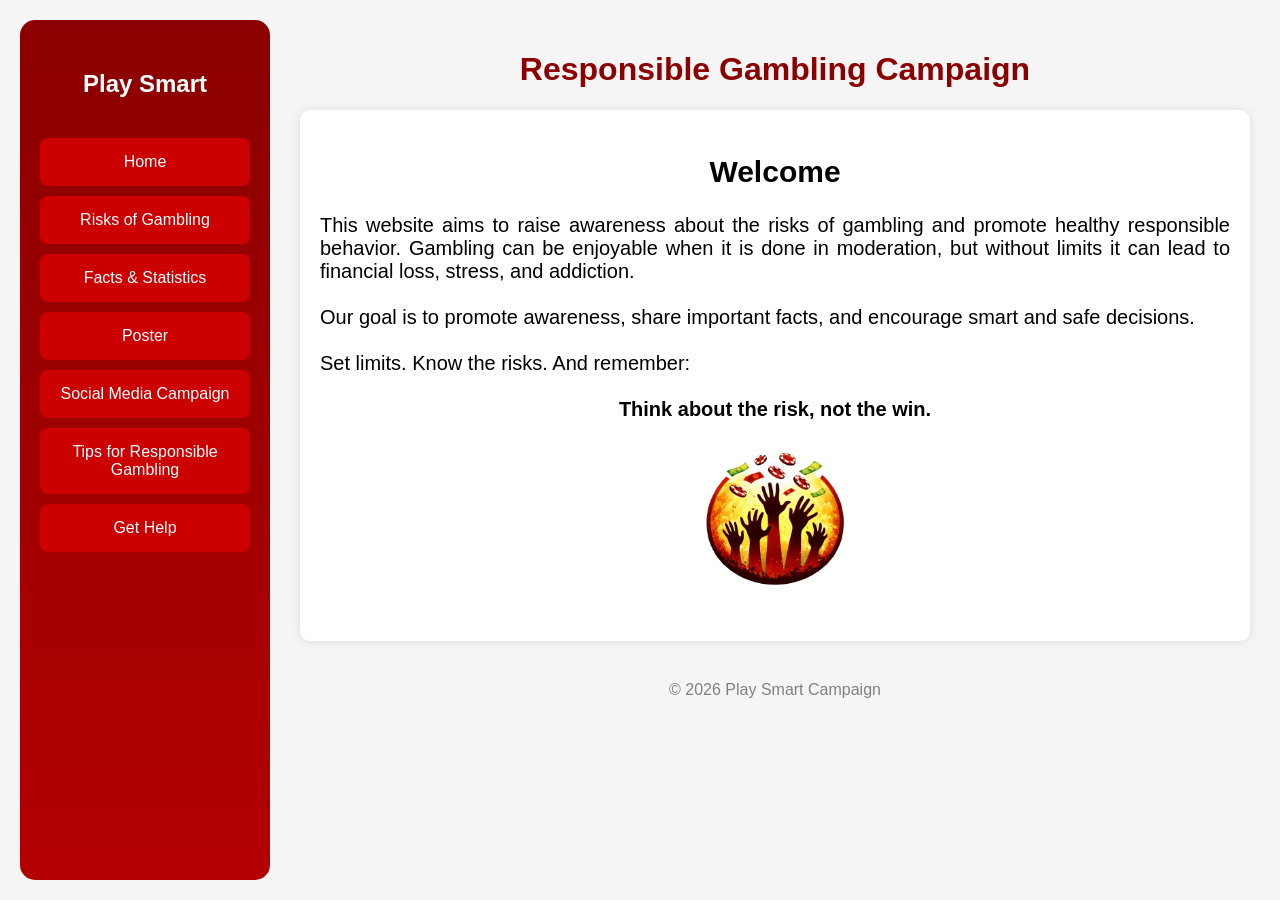
<file: index.html>
<!DOCTYPE html>
<html>
<head>

    <title>Play Smart Campaign</title>
    <link rel="icon" type="image/png" href="photos/logo.png">
    <link rel="stylesheet" href="style.css">
</head>
<body>

<div class="sidebar">
    <h2>Play Smart</h2>
    <a href="index.html"> Home</a>
    <a href="risks.html"> Risks of Gambling</a>
    <a href="facts.html"> Facts & Statistics</a>
    <a href="poster.html"> Poster</a>
    <a href="socials.html"> Social Media Campaign</a>
    <a href="tips.html"> Tips for Responsible Gambling</a>
    <a href="get_help.html"> Get Help</a>
</div>

<div class="content">
    <div class="header">
        <h1>Responsible Gambling Campaign</h1>
    </div>

    <div class="section">
        <h2>Welcome</h2>
        <p>This website aims to raise awareness about the risks of gambling and promote 
        healthy responsible behavior. Gambling can be enjoyable when it is done 
        in moderation, but without limits it can lead to financial loss, stress, 
        and addiction.
        <br> <br>
        Our goal is to promote awareness, share important facts, 
        and encourage smart and safe decisions. 
        <br> <br>
        Set limits. Know the risks. And remember: 
        <br><br>
        <strong>Think about the risk, not the win.</strong></p>
        <img src="photos/logo.png" class="decor">

    </div>

    <footer>
        © 2026 Play Smart Campaign
    </footer>
</div>

</body>
</html>
</file>
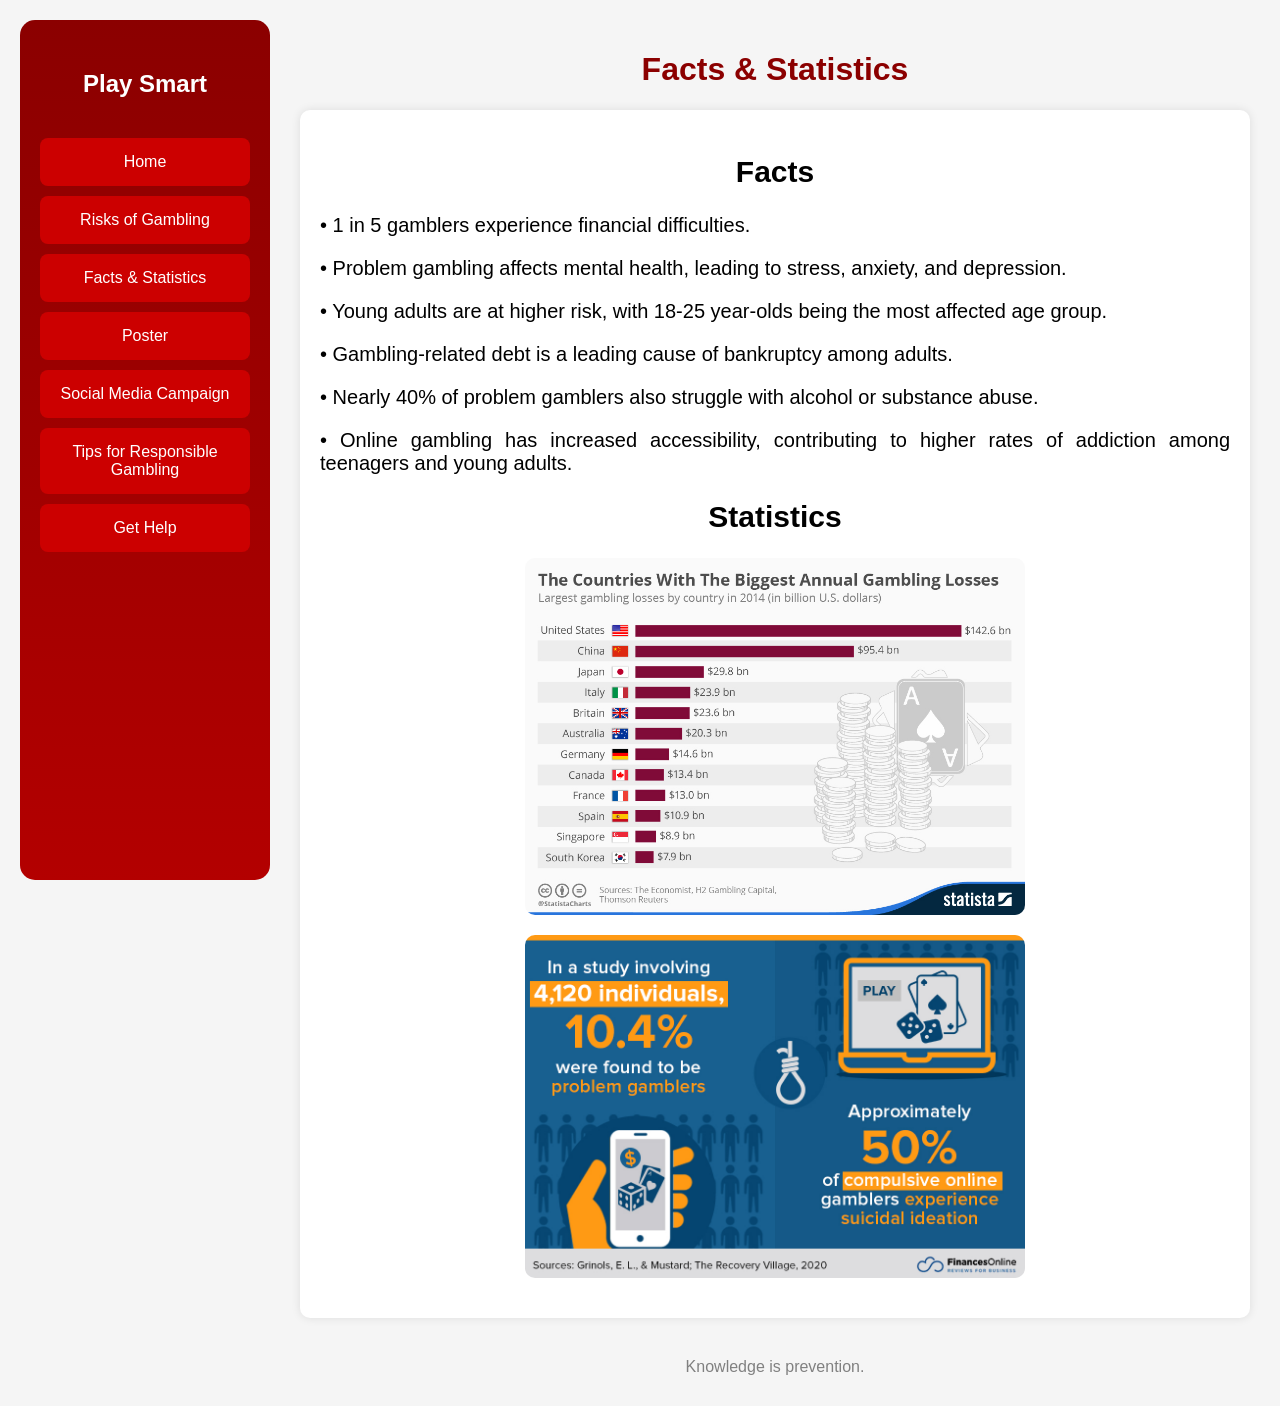
<file: facts.html>
<!DOCTYPE html>
<html>
<head>
    <title>Facts & Statistics</title>
    <link rel="icon" type="image/png" href="photos/logo.png">
    <link rel="stylesheet" href="style.css">
    

</head>
<body>

<div class="sidebar">
    <h2>Play Smart</h2>
    <a href="index.html"> Home</a>
    <a href="risks.html"> Risks of Gambling</a>
    <a href="facts.html"> Facts & Statistics</a>
    <a href="poster.html"> Poster</a>
    <a href="socials.html"> Social Media Campaign</a>
    <a href="tips.html"> Tips for Responsible Gambling</a>
    <a href="get_help.html"> Get Help</a>
</div>

<div class="content">

    <div class="header">
        <h1> Facts & Statistics</h1>
    </div>

    <div class="section">
    <h2>Facts</h2>
    <p>• 1 in 5 gamblers experience financial difficulties.</p>
    <p>• Problem gambling affects mental health, leading to stress, anxiety, and depression.</p>
    <p>• Young adults are at higher risk, with 18-25 year-olds being the most affected age group.</p>
    <p>• Gambling-related debt is a leading cause of bankruptcy among adults.</p>
    <p>• Nearly 40% of problem gamblers also struggle with alcohol or substance abuse.</p>
    <p>• Online gambling has increased accessibility, contributing to higher rates of addiction among teenagers and young adults.</p>

    <h2>Statistics</h2>
    <img src="photos/statistics-chart.png" class="stat-img" alt="Gambling Statistics Chart">
    <img src="photos/statistics-chart2.png" class="stat-img" alt="Gambling Statistics Chart">
</div>


    <footer>
        Knowledge is prevention.
    </footer>
</div>

</body>
</html>
</file>
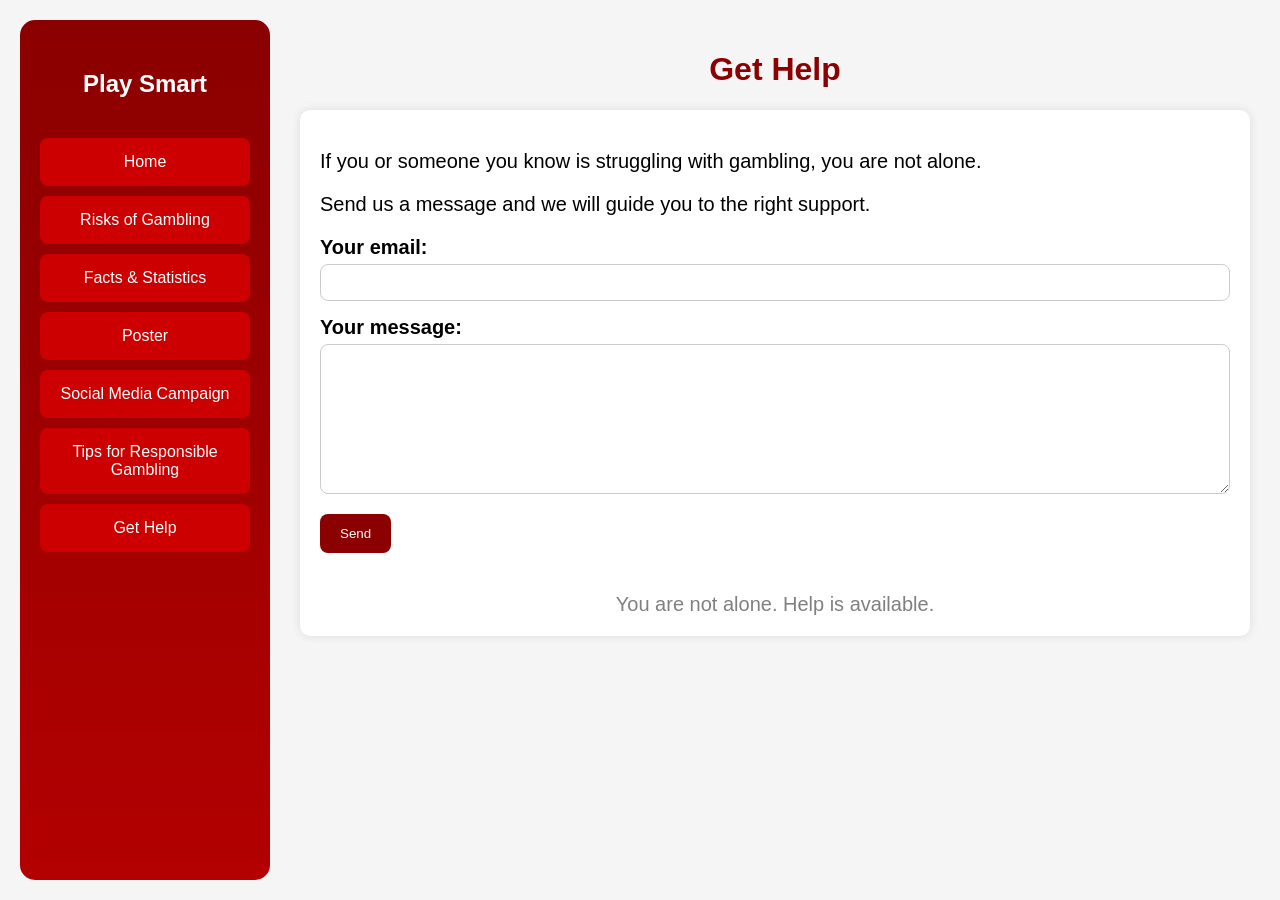
<file: get_help.html>
<!DOCTYPE html>
<html>
<head>
    <title>Get Help</title>
    <link rel="icon" type="image/png" href="photos/logo.png">
    <link rel="stylesheet" href="style.css">
</head>
<body>

<div class="sidebar">
    <h2>Play Smart</h2>
    <a href="index.html"> Home</a>
    <a href="risks.html"> Risks of Gambling</a>
    <a href="facts.html"> Facts & Statistics</a>
    <a href="poster.html"> Poster</a>
    <a href="socials.html"> Social Media Campaign</a>
    <a href="tips.html"> Tips for Responsible Gambling</a>
    <a href="get_help.html"> Get Help</a>
</div>

<div class="content">
    <div class="header">
        <h1> Get Help</h1>
    </div>

    <div class="section">
        <p>If you or someone you know is struggling with gambling, you are not alone.</p>
        <p>Send us a message and we will guide you to the right support.</p>

    <form action="https://formspree.io/f/mojnwrol" method="POST">
        <label>
            Your email:
            <input type="email" name="email">
        </label>
        <label>
            Your message:
            <textarea name="message"></textarea>
        </label>
        <!-- your other form fields go here -->
        <button type="submit">Send</button>
        </form>
        

    <footer>
        You are not alone. Help is available.
    </footer>
</div>

</body>
</html>
</file>
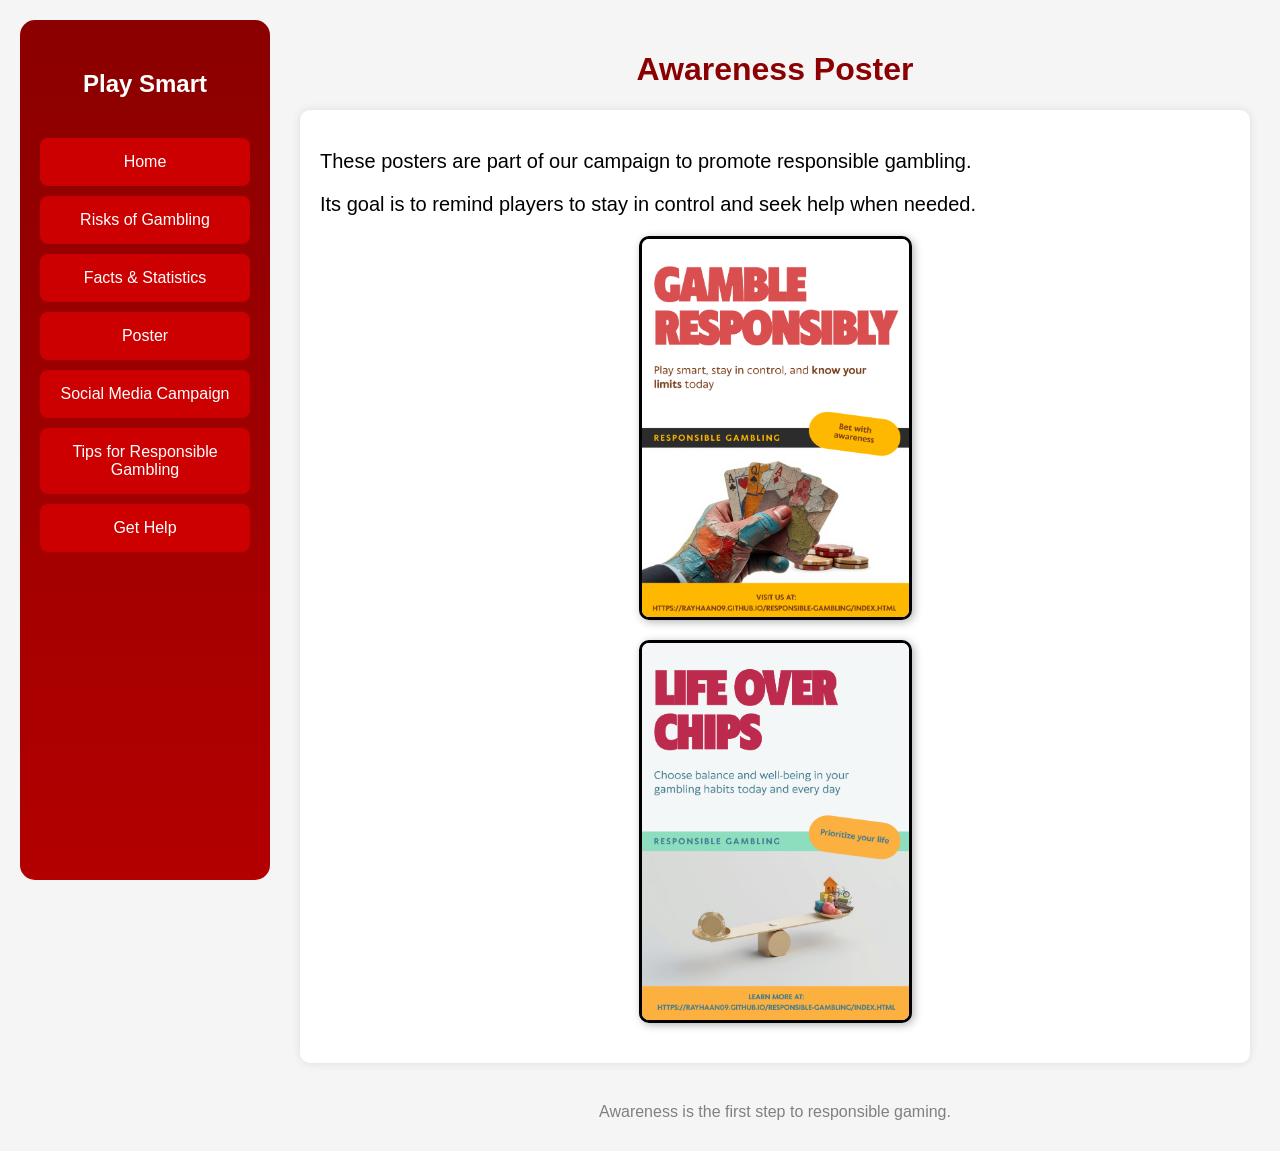
<file: poster.html>
<!DOCTYPE html>
<html>
<head>
    <title>Awareness Poster</title>
    <link rel="icon" type="image/png" href="photos/logo.png">
    <link rel="stylesheet" href="style.css">
</head>
<body>

<div class="sidebar">
    <h2>Play Smart</h2>
    <a href="index.html"> Home</a>
    <a href="risks.html"> Risks of Gambling</a>
    <a href="facts.html"> Facts & Statistics</a>
    <a href="poster.html"> Poster</a>
    <a href="socials.html"> Social Media Campaign</a>
    <a href="tips.html"> Tips for Responsible Gambling</a>
    <a href="gethelp.html"> Get Help</a>
    
</div>

<div class="content">
    <div class="header">
        <h1> Awareness Poster</h1>
    </div>

    <div class="section">
        <p>These posters are part of our campaign to promote responsible gambling.</p>
        <p>Its goal is to remind players to stay in control and seek help when needed.</p>

        <!-- Poster image -->
        <img src="photos/Poster1.png" alt="Responsible Gambling Poster" class="poster-img">  
        <img src="photos/Poster2.png" alt="Responsible Gambling Poster" class="poster-img">
    </div>
    <footer>
        Awareness is the first step to responsible gaming.
    </footer>
</div>

</body>
</html>
</file>
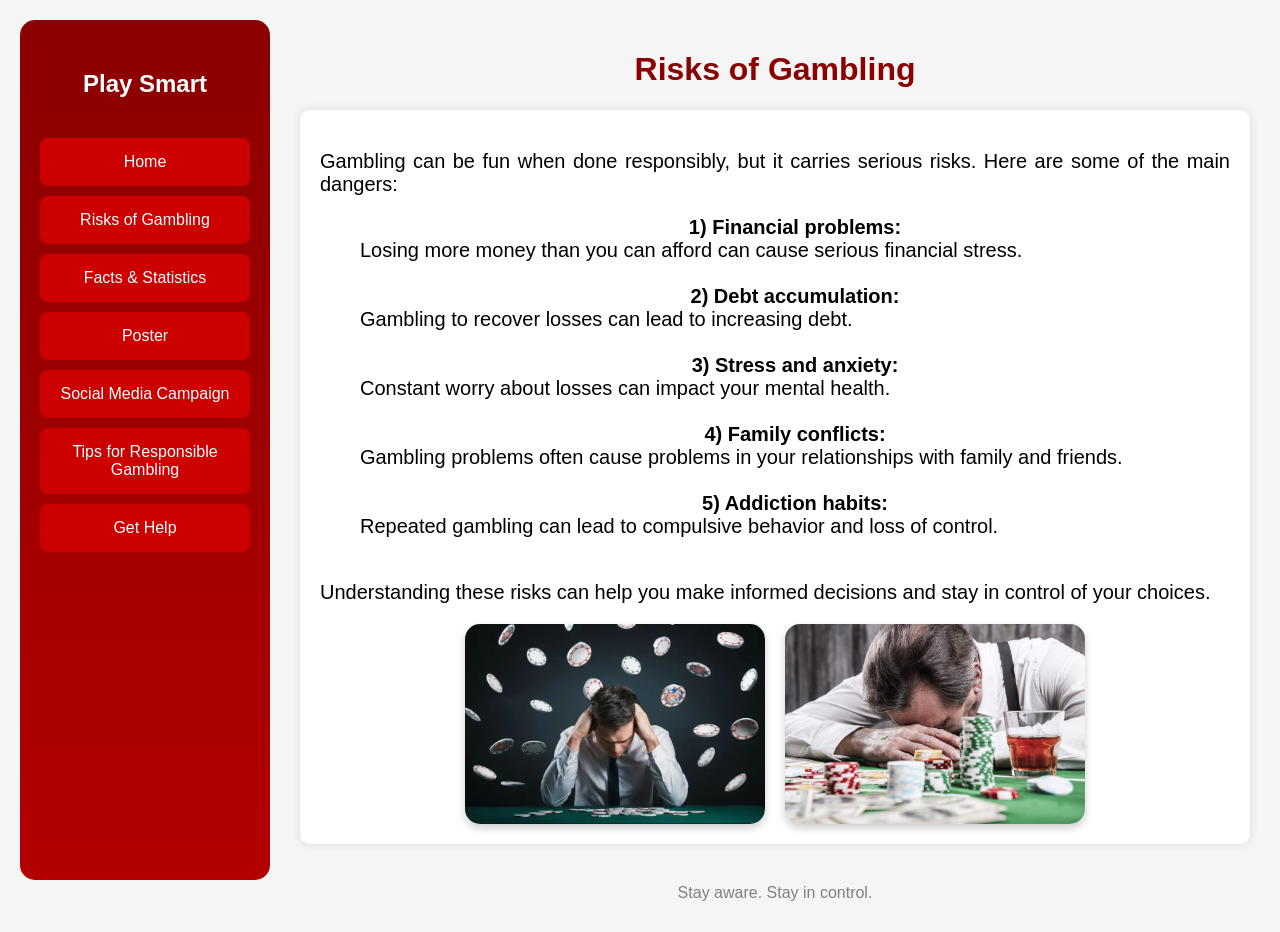
<file: risks.html>
<!DOCTYPE html>
<html>
<head>
    <title>Risks of Gambling</title>
    <link rel="icon" type="image/png" href="photos/logo.png">
    <link rel="stylesheet" href="style.css">
</head>
<body>

<div class="sidebar">
    <h2>Play Smart</h2>
    <a href="index.html"> Home</a>
    <a href="risks.html"> Risks of Gambling</a>
    <a href="facts.html"> Facts & Statistics</a>
    <a href="poster.html"> Poster</a>
    <a href="socials.html"> Social Media Campaign</a>
    <a href="tips.html"> Tips for Responsible Gambling</a>
    <a href="get_help.html"> Get Help</a>
</div>

<div class="content">
    <div class="header">
        <h1> Risks of Gambling</h1>
    </div>

    <div class="section">
        <p>Gambling can be fun when done responsibly, but it carries serious risks. Here are some of the main dangers:</p>
    <ul>
        <strong> 1) Financial problems:</strong> Losing more money than you can afford can cause serious financial stress.
        <br><br>
        <strong> 2) Debt accumulation:</strong> Gambling to recover losses can lead to increasing debt.
        <br><br>
        <strong> 3) Stress and anxiety:</strong> Constant worry about losses can impact your mental health.
        <br><br>
        <strong> 4) Family conflicts:</strong> Gambling problems often cause problems in your relationships with family and friends.
        <br><br>
        <strong> 5) Addiction habits:</strong> Repeated gambling can lead to compulsive behavior and loss of control.
        <br><br>
    </ul>
    <p>Understanding these risks can help you make informed decisions and stay in control of your choices.</p>
    <div class="image-row">
    <img src="photos/risk_gambling.png" class="risk-img" alt="Gambling risk concept illustration">
    <img src="photos/risk_gambling2.png" class="risk-img" alt="Gambling risk concept illustration">
    </div>
</div>

    <footer>
        Stay aware. Stay in control.
    </footer>
</div>

</body>
</html>
</file>
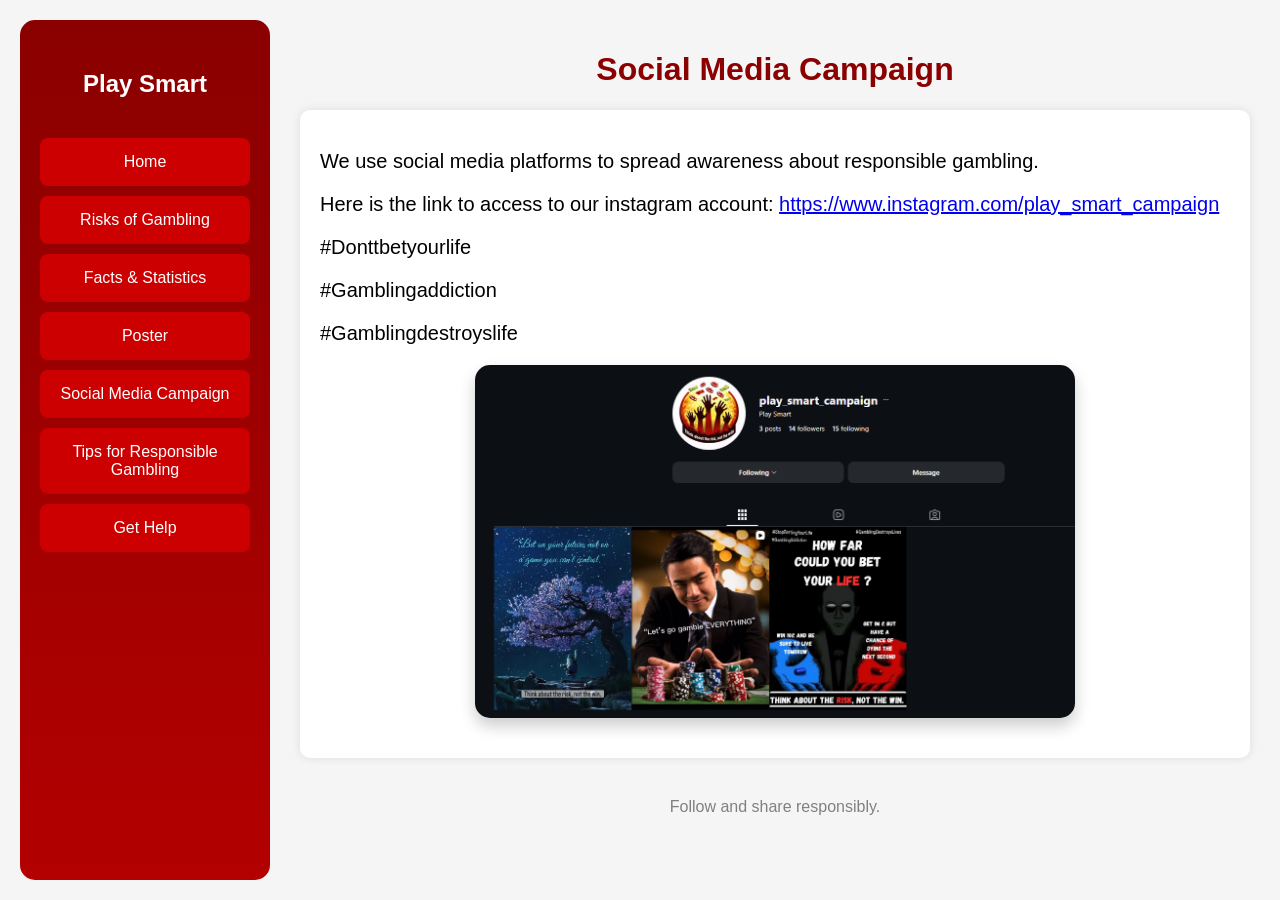
<file: socials.html>
<!DOCTYPE html>
<html>
<head>
    <title>Social Media Campaign</title>
    <link rel="icon" type="image/png" href="photos/logo.png">
    <link rel="stylesheet" href="style.css">
</head>
<body>

<div class="sidebar">
    <h2>Play Smart</h2>
    <a href="index.html"> Home</a>
    <a href="risks.html"> Risks of Gambling</a>
    <a href="facts.html"> Facts & Statistics</a>
    <a href="poster.html"> Poster</a>
    <a href="socials.html"> Social Media Campaign</a>
    <a href="tips.html"> Tips for Responsible Gambling</a>
    <a href="get_help.html"> Get Help</a>
</div>

<div class="content">
    <div class="header">
        <h1> Social Media Campaign</h1>
    </div>

    <div class="section">
    <p>We use social media platforms to spread awareness about responsible gambling.</p>
    <p>Here is the link to access to our instagram account: 
        <a href="https://www.instagram.com/play_smart_campaign?utm_source=ig_web_button_share_sheet&igsh=ZDNlZDc0MzIxNw==" target="_blank">
            https://www.instagram.com/play_smart_campaign
        </a>
    </p>
    <p>#Donttbetyourlife</p>
    <p>#Gamblingaddiction</p>
    <p>#Gamblingdestroyslife </p>
    <a href="https://www.instagram.com/play_smart_campaign?utm_source=ig_web_button_share_sheet&igsh=ZDNlZDc0MzIxNw==" target="_blank">
        <img src="photos/Insta_account.png" class="instagram-img">
    </a>
</div>

    <footer>
        Follow and share responsibly.
    </footer>
</div>

</body>
</html>
</file>
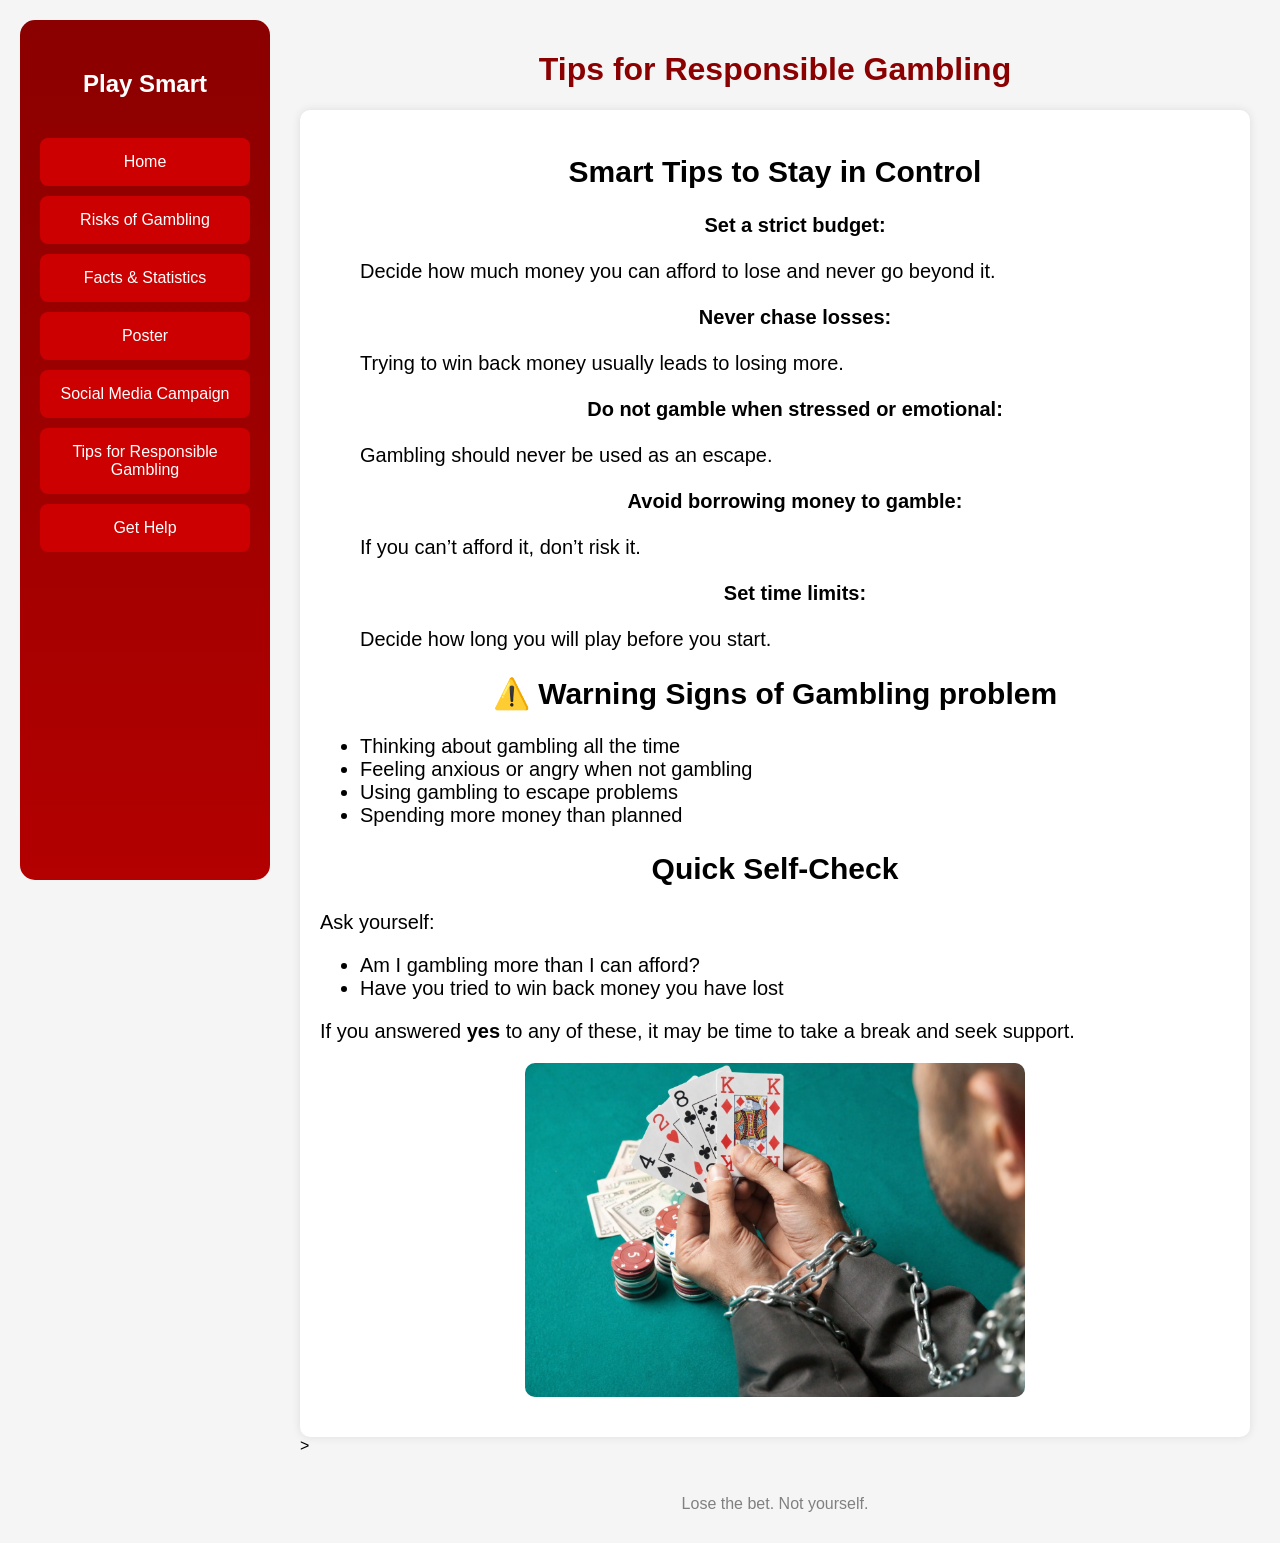
<file: tips.html>
<!DOCTYPE html>
<html>
<head>
    <title>Tips for Responsible Gambling</title>
    <link rel="icon" type="image/png" href="photos/logo.png">
    <link rel="stylesheet" href="style.css">
</head>
<body>

<div class="sidebar">
    <h2>Play Smart</h2>
    <a href="index.html"> Home</a>
    <a href="risks.html"> Risks of Gambling</a>
    <a href="facts.html"> Facts & Statistics</a>
    <a href="poster.html"> Poster</a>
    <a href="socials.html"> Social Media Campaign</a>
    <a href="tips.html"> Tips for Responsible Gambling</a>
    <a href="get_help.html"> Get Help</a>
</div>

<div class="content">
    <div class="header">
        <h1> Tips for Responsible Gambling</h1>
    </div>

    <div class="section">
         <h2>Smart Tips to Stay in Control</h2>
    <ul>
        <strong>Set a strict budget:</strong> <br> Decide how much money you can afford to lose and never go beyond it. <br> <br>
        <strong>Never chase losses:</strong> <br> Trying to win back money usually leads to losing more.<br> <br>
        <strong>Do not gamble when stressed or emotional:</strong> <br> Gambling should never be used as an escape. <br> <br>
        <strong>Avoid borrowing money to gamble:</strong> <br> If you can’t afford it, don’t risk it. <br> <br>
        <strong>Set time limits:</strong> <br> Decide how long you will play before you start. <br>
    </ul>

    <h2>⚠️ Warning Signs of Gambling problem</h2>
    <ul>
        <li>Thinking about gambling all the time</li>
        <li>Feeling anxious or angry when not gambling</li>
        <li>Using gambling to escape problems</li>
        <li>Spending more money than planned</li>
    </ul>

    <h2>Quick Self-Check</h2>
    <p>Ask yourself:</p>
    <ul>
        <li>Am I gambling more than I can afford?</li>
        <li>Have you tried to win back money you have lost</li>
    </ul>

    <p>If you answered <b> yes </b> to any of these, it may be time to take a break and seek support.</p>
    <img src="photos/tips.png" class="stat-img">
</div>>
    <footer>
        Lose the bet. Not yourself.
    </footer>
</div>

</body>
</html>
</file>
<file: style.css>
/* ===== Global ===== */
* {
    box-sizing: border-box; /* padding inclus dans la largeur */
}

body {
    margin: 0;
    font-family: Arial, Helvetica, sans-serif;
    background-color: #f5f5f5;
}

/* ===== Sidebar ===== */
.sidebar {
    width: 250px;
    top: 20px;
    bottom: 20px;
    left: 20px;
    position: fixed;
    background: linear-gradient(to bottom, #8b0000, #b30000);
    border-radius: 15px;
    padding-top: 30px;
    z-index: 1000;
}

.sidebar h2 {
    color: white;
    text-align: center;
    margin-bottom: 40px;
}

.sidebar a {
    display: block;
    color: white;
    text-decoration: none;
    text-align: center;
    padding: 15px;
    margin: 10px 20px;
    border-radius: 8px;
    background-color: #cc0000;
    transition: 0.3s;
}

.sidebar a:hover {
    background-color: white;
    color: #8b0000;
}

/* ===== Main Content ===== */
.content {
    margin-left: 270px;
    padding: 30px;
}

.header {
    text-align: center;
}

.header img {
    width: 120px;
    max-width: 100%;
    height: auto;
    border-radius: 10px;
}

h1 {
    color: #8b0000;
}
h2 {
    text-align: center;
}
.section {
    background-color: white;
    padding: 20px;
    text-align: justify;
    font-size: 20px;
    border-radius: 10px;
    margin-top: 20px;
    box-shadow: 0 0 10px rgba(0,0,0,0.1);
    max-width: 100%;
}
strong {
    display: block;
    text-align: center;
}

/* Images décoratives */
.decor {
    width: 170px;
    max-width: 100%;
    height: auto;
    display: block;      
    margin: 10px auto;  
    border-radius: 10px;
}


/* Footer */
footer {
    margin-top: 40px;
    text-align: center;
    color: gray;
}

form label {
    display: block;
    text-align: left;
    margin-bottom: 15px; /* spacing between fields */
    font-weight: bold;   /* optional, makes labels stand out */
}
/* ===== Responsive Design ===== */

/* Tablettes */
@media screen and (max-width: 768px) {
    .sidebar {
        width: 200px;
        left: 10px;
        top: 10px;
        bottom: 10px;
        border-radius: 15px;
    }
    .content {
        margin-left: 220px;
        padding: 20px;
    }
}

/* Mobile */
@media screen and (max-width: 480px) {
    .sidebar {
        width: 180px;
        left: 5px;
        top: 5px;
        bottom: 5px;
        border-radius: 10px;
    }
    .content {
        margin-left: 190px;
        padding: 15px;
    }
    .header img {
        width: 100px;
    }
}

/* ===== Flex container option pour sections/images ===== */
.container {
    display: flex;
    flex-wrap: wrap;
    gap: 20px;
}

.container .section {
    flex: 1 1 300px; /* minimum 300px, sinon rétrécit */
}
form input, form textarea, form select {
    width: 100%;
    padding: 10px;
    border-radius: 8px;
    border: 1px solid #ccc;
    margin-top: 5px;
    font-family: inherit;
}

form button {
    background-color: #8b0000;
    color: white;
    border: none;
    padding: 12px 20px;
    border-radius: 8px;
    cursor: pointer;
    transition: 0.3s;
}

form button:hover {
    background-color: white;
    color: #8b0000;
    border: 1px solid #8b0000;
}
form textarea {
    width: 100%;
    min-height: 150px;   /* starting height */
    resize: vertical;    /* user can make it taller */
}

.poster-img {
  display: block;                /* makes margin auto work for centering */
  margin: 20px auto;             /* centers horizontally + space above/below */
  max-width: 30%;                /* image will shrink on smaller screens */
  width: 400px;                  /* fixed width of 200px (added missing semicolon) */
  height: auto;                  /* keeps aspect ratio */
  border: 3px solid #000;        /* black border around each image */
  box-shadow: 2px 2px 8px rgba(0,0,0,0.3); /* optional: nice shadow */
  border-radius: 10px;           /* optional: rounded corners */
}
.image-row {
    display: flex;             /* Put images in a row */
    justify-content: center;   /* Center them horizontally */
    gap: 20px;                 /* Space between images */
    margin-top: 20px;          /* Optional spacing from text above */
}

.risk-img {
    width: 300px;              /* Adjust size as needed */
    height: auto;
    border-radius: 15px;       /* Rounded corners */
    box-shadow: 0 4px 8px rgba(0,0,0,0.2);  /* Optional nice shadow */
    object-fit: cover;         /* Keeps image proportions */
}
.stat-img {
  display: block;                /* makes margin auto work for centering */
  margin: 20px auto;             /* centers horizontally + space above/below */
  max-width: 100%;                /* image will shrink on smaller screens */
  width: 500px;                  /* fixed width of 200px (added missing semicolon) */
  height: auto;                  /* keeps aspect ratio */
  border-radius: 10px;           /* optional: rounded corners */
}
/* Instagram image - larger size */
.instagram-img {
    width: 600px;                  /* Much larger size */
    height: auto;
    max-width: 90%;                /* Responsive on mobile */
    height: auto;                  /* Keeps aspect ratio */
    display: block;                /* Centers the image */
    margin: 20px auto;             /* Centers horizontally with more space */
    border-radius: 15px;           /* Rounded corners */
    box-shadow: 0 8px 16px rgba(0,0,0,0.2); /* Optional: nicer shadow for larger image */
}
</file>
